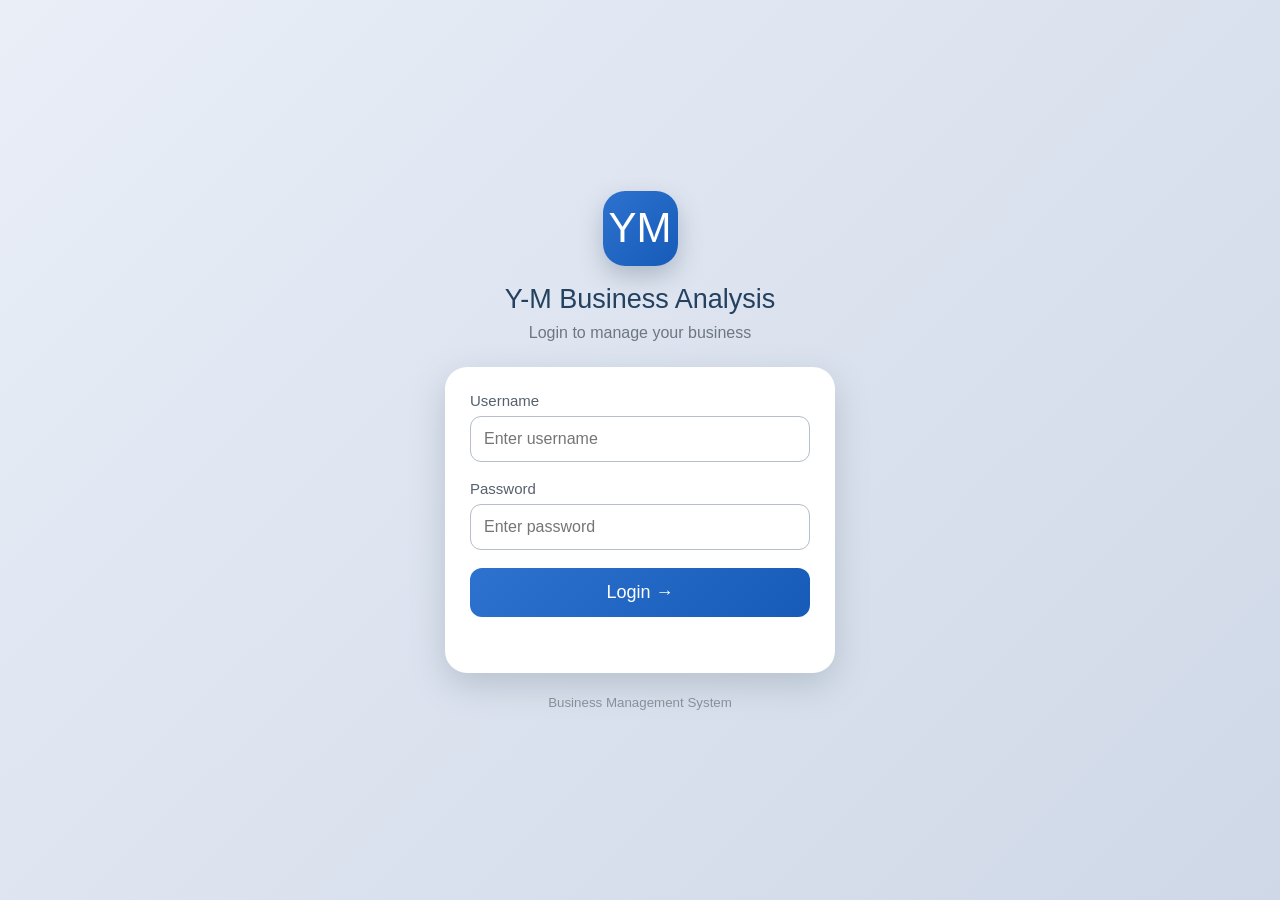
<file: index.html>
<!DOCTYPE html>
<html lang="en">
<head>
<meta charset="UTF-8">
<meta name="viewport" content="width=device-width, initial-scale=1.0">
<meta name="theme-color" content="#1762c2">
<title>Login - Y-M Business Analysis</title>
<link rel="manifest" href="manifest.json">
<link rel="stylesheet" href="style.css">
</head>
<body class="login-body">
<div class="login-page">
  <div class="login-logo">YM</div>
  <h1>Y-M Business Analysis</h1>
  <p>Login to manage your business</p>
  <form class="login-card" id="loginForm">
    <label>Username</label>
    <input type="text" id="username" placeholder="Enter username" autocomplete="username" required>
    <label>Password</label>
    <input type="password" id="password" placeholder="Enter password" autocomplete="current-password" required>
    <button type="submit" class="login-btn">Login →</button>
    <div id="loginError"></div>
  </form>
  <small>Business Management System</small>
</div>
<script src="app.js"></script>
</body>
</html>
</file>
<file: style.css>
*{box-sizing:border-box}body{margin:0;font-family:Arial,Helvetica,sans-serif;background:#d2d2d2;color:#3d4147}.app{width:min(100%,1220px);min-height:100vh;margin:auto;background:#e9eaec;box-shadow:0 0 12px #777;position:relative;overflow-x:hidden}.topbar{height:56px;background:linear-gradient(135deg,#286bc9,#165bb8);display:flex;align-items:center;padding:0 12px;color:#fff;box-shadow:0 2px 6px #aaa;position:sticky;top:0;z-index:20}.menu-btn{width:39px;height:39px;border:1px solid #b9d1fa;border-radius:7px;background:#1762c2;color:white;font-size:25px;line-height:30px}.menu-btn span{display:block;transform:scaleX(1.05)}.brand{font-size:21px;letter-spacing:.4px;margin-left:10px;border-left:2px solid #e7d431;padding-left:5px}.done{margin-left:auto;font-size:31px}.sidebar{position:fixed;z-index:100;top:0;left:0;width:275px;height:100vh;background:#f8f9fc;box-shadow:4px 0 18px #555;transform:translateX(-105%);transition:.25s;padding:15px}.sidebar.open{transform:translateX(0)}.side-head{display:flex;justify-content:space-between;align-items:center;border-bottom:1px solid #ddd;margin-bottom:15px}.side-head h2{color:#2164bf}.side-head button{border:0;background:none;font-size:32px}.sidebar a,.install-side{display:block;text-decoration:none;color:#41464e;padding:14px;border-radius:10px;margin:5px 0;font-size:17px;border:0;width:100%;text-align:left;background:none}.sidebar a:hover,.sidebar a.active,.install-side:hover{background:#dbe8fa;color:#155bb8}.overlay{position:fixed;inset:0;background:#0008;z-index:90;display:none}.overlay.show{display:block}.home-content,.page-content,.history-content{padding:10px 14px 75px}.action-row{display:flex;gap:10px;align-items:center}.primary-btn,.danger-btn,.submit-btn,.back-btn{border:0;border-radius:17px;padding:13px 18px;color:#fff;text-decoration:none;font-size:18px;letter-spacing:.3px;box-shadow:0 6px 12px #c4c4c4}.primary-btn,.submit-btn,.back-btn{background:linear-gradient(135deg,#2d72ce,#175bb8)}.danger-btn{background:linear-gradient(135deg,#df4c54,#d42d39)}.stats{display:grid;grid-template-columns:repeat(2,minmax(0,1fr));gap:18px;margin:12px 0 4px}.stat-card{background:linear-gradient(145deg,#fafafa,#e6e6e6);border:1px solid #d0d0d0;border-radius:17px;padding:16px 10px;min-height:110px;box-shadow:5px 8px 18px #bbb}.stat-card small{display:block;font-size:14px;color:#626871;margin-bottom:15px}.stat-card strong{display:block;font-size:22px;font-weight:500;margin-bottom:6px}.stat-card span{font-size:13px;color:#69717b}.profit strong{color:#188852}.discount strong{color:#c63e3e}.products-section h2,.page-content h1,.history-content h1{font-size:22px;font-weight:500;margin:5px 0}.products-box{background:#b8c8e1;border:1px solid #8194b0;border-radius:12px 12px 0 0;padding:7px;min-height:280px}.availability{text-align:center;color:#c43f46;font-size:13px;margin:2px 0 12px}.product-row{display:grid;grid-template-columns:1.1fr 1.3fr 1fr;background:linear-gradient(135deg,#337bd7,#1658b5);color:white;border-radius:8px;margin:7px 0;overflow:hidden}.product-row div{padding:5px 7px;border-right:1px solid #9ec3ff}.product-row div:last-child{border:0}.product-row small{display:block;font-size:9px;margin-bottom:7px}.product-row strong{font-size:18px;font-weight:400}.empty-state{text-align:center;color:#657083;padding:35px 10px}.fab{position:fixed;bottom:10px;left:50%;transform:translateX(-50%);text-decoration:none;color:#333;text-align:center;z-index:15}.fab b{display:flex;width:54px;height:54px;border-radius:50%;background:#ffb000;align-items:center;justify-content:center;font-size:31px;font-weight:300;box-shadow:0 3px 12px #999;margin:auto}.fab span{display:block;font-size:11px;margin-top:5px}.page-content{max-width:720px;margin:auto}.page-content h1{margin-left:0}.form-card{background:linear-gradient(145deg,#fafafa,#ececec);padding:18px 14px 46px;border-radius:18px;box-shadow:8px 13px 28px #c7c7c7;margin-top:4px}.form-card input,.form-card select{width:100%;height:38px;border:1px solid #9da5ae;border-radius:19px;background:#f4f4f4;margin-bottom:8px;padding:0 10px;font-size:18px;color:#555;outline:none}.submit-btn{display:block;margin:24px auto 0;font-size:19px}.back-btn{display:block;width:205px;text-align:center;margin:44px auto 0;border-radius:17px}.sell-info{display:flex;justify-content:space-between;align-items:center;margin:0 10px 15px}.sell-info label{display:block;color:#8a8f96;font-size:18px;margin-bottom:3px}.qty-control{display:flex;gap:13px;align-items:center;font-size:31px}.qty-control button{border:0;border-radius:17px;width:48px;height:34px;background:#2266bf;color:white;font-size:35px;line-height:20px}.price-preview{text-align:right}.price-preview strong{font-size:31px;font-weight:400}.history-content{max-width:850px;margin:auto}.history-card{background:#fff;border-radius:14px;padding:14px;margin:10px 0;box-shadow:0 4px 15px #c9c9c9;border-left:5px solid #2165bf}.history-card h3{margin:0 0 8px;font-weight:500}.history-grid{display:grid;grid-template-columns:repeat(2,1fr);gap:7px;font-size:14px}.history-grid span{color:#6c7480}.history-empty{background:#fff;border-radius:14px}.modal{display:none;position:fixed;inset:0;background:#0008;z-index:200;align-items:center;justify-content:center}.modal.show{display:flex}.modal-box{width:min(90%,420px);background:#fff;border-radius:18px;padding:22px;box-shadow:0 8px 30px #222}.modal-box h3{margin-top:0}.modal-box p{line-height:1.5;color:#69717b}.modal-box>div{display:flex;justify-content:flex-end;gap:10px;margin-top:20px}.cancel,.confirm{border:0;padding:10px 18px;border-radius:9px;font-size:15px}.cancel{background:#ddd}.confirm{background:#d93742;color:#fff}
@media(min-width:700px){.app{min-height:100vh}.home-content{max-width:1000px;margin:auto}.stats{grid-template-columns:repeat(4,1fr)}.stat-card{min-height:120px}.products-box{min-height:340px}.action-row{max-width:620px}.sidebar{position:absolute;height:100vh}.fab{position:absolute}.history-grid{grid-template-columns:repeat(3,1fr)}}
@media(max-width:430px){.brand{font-size:20px}.action-row{gap:9px}.primary-btn,.danger-btn{font-size:17px;padding:12px 11px}.stats{gap:16px 12px}.stat-card{padding:15px 10px}.products-box{min-height:300px}}

.remove-btn{background:linear-gradient(135deg,#e07b28,#c95d14);border-radius:17px;padding:13px 18px;color:#fff;text-decoration:none;font-size:18px;letter-spacing:.3px;box-shadow:0 6px 12px #c4c4c4}
.remove-submit{display:block;margin:24px auto 0;border:0;border-radius:17px;padding:13px 18px;background:linear-gradient(135deg,#e07b28,#c95d14);color:#fff;font-size:18px;box-shadow:0 6px 12px #c4c4c4}
.remove-choice{display:block;margin:14px 4px;font-size:16px;color:#59616b}.remove-choice input{width:auto;height:auto;margin-right:8px}.selected-product-info{background:#e5edf8;border-radius:10px;padding:10px;margin:2px 0 14px;color:#4b617a;font-size:14px}
.login-body{min-height:100vh;margin:0;font-family:Arial,Helvetica,sans-serif;background:linear-gradient(135deg,#e9eef7,#cfd8e7);display:flex;align-items:center;justify-content:center}.login-page{width:min(92%,420px);text-align:center;padding:30px 15px}.login-logo{width:75px;height:75px;border-radius:22px;margin:0 auto 18px;background:linear-gradient(135deg,#2d72ce,#175bb8);color:#fff;font-size:42px;display:flex;align-items:center;justify-content:center;box-shadow:0 10px 25px #aeb8c7}.login-page h1{font-size:27px;margin:0;color:#24415f;font-weight:500}.login-page>p{color:#6d7782;margin:9px 0 25px}.login-card{background:#fff;padding:25px;border-radius:22px;box-shadow:0 12px 35px #b7c0ce;text-align:left}.login-card label{display:block;margin:0 0 7px;color:#56616d;font-size:15px}.login-card input{width:100%;height:46px;border:1px solid #b5bec9;border-radius:11px;padding:0 13px;font-size:16px;margin-bottom:18px;outline:none}.login-card input:focus{border-color:#2165bf;box-shadow:0 0 0 3px #2165bf22}.login-btn{width:100%;border:0;border-radius:12px;background:linear-gradient(135deg,#2d72ce,#175bb8);color:#fff;padding:14px;font-size:18px}.login-page>small{display:block;color:#87909a;margin-top:22px}.login-card #loginError{color:#cf3541;text-align:center;margin-top:13px;min-height:18px;font-size:14px}
@media(max-width:520px){.action-row{flex-wrap:wrap}.primary-btn,.remove-btn,.danger-btn{flex:1;text-align:center;white-space:nowrap;font-size:15px;padding:12px 8px}}
.product-row{grid-template-columns:42px 1.1fr 1.3fr 1fr}.product-no{display:flex;align-items:center;justify-content:center;border-right:1px solid #9ec3ff;font-weight:bold}.history-title-row{display:flex;justify-content:space-between;align-items:center;gap:10px;margin-bottom:12px}.history-title-row h1{margin:0}.history-head{display:flex;justify-content:space-between;align-items:flex-start}.history-head h3{margin:0 0 4px}.history-head small{color:#777}.delete-history{border:0;background:#df3540;color:#fff;border-radius:50%;width:34px;height:34px;font-size:22px}.view-receipt{border:0;background:#2165bf;color:#fff;border-radius:10px;padding:9px 14px;margin-top:12px;font-size:15px}.qty-input-direct{width:58px!important;height:38px!important;border:0!important;border-radius:10px!important;background:#fff!important;text-align:center;font-size:22px!important;margin:0!important;padding:0!important}.chart-card{background:#fff;border-radius:18px;padding:12px;margin:14px 0;box-shadow:6px 10px 22px #c4c4c4}.chart-card canvas{display:block;width:100%;height:300px}.analytics-content{max-width:900px;margin:auto;padding:10px 14px 60px}.receipt-modal-box{width:min(92%,430px);max-height:90vh;overflow:auto;background:#fff;border-radius:18px;padding:18px;box-shadow:0 10px 35px #222}.receipt{font-family:Arial,sans-serif;border:1px dashed #777;padding:18px;background:#fff}.receipt-brand{text-align:center;font-size:21px;font-weight:bold;color:#2165bf}.receipt-title{text-align:center;margin:5px 0 15px;font-weight:bold}.receipt-line,.receipt-total{display:flex;justify-content:space-between;gap:10px;padding:7px 0;border-bottom:1px dashed #ddd;font-size:14px}.receipt-total{font-size:19px;border-bottom:2px solid #333;border-top:2px solid #333;margin-top:7px}.receipt p{text-align:center;font-size:13px;color:#777;margin-bottom:0}.receipt-actions{display:flex;gap:10px;justify-content:flex-end;margin-top:15px}.share-btn{border:0;background:#2165bf;color:#fff;padding:11px 16px;border-radius:10px;font-size:15px}.history-card .view-receipt{width:auto}.modal{align-items:center;justify-content:center}@media(max-width:520px){.history-title-row{align-items:flex-start;flex-direction:column}.history-title-row .danger-btn{width:100%}.product-row{grid-template-columns:30px 1.1fr 1.2fr .9fr}.product-row strong{font-size:15px}.chart-card canvas{height:260px}}

.print-btn{border:0;background:#3f4954;color:#fff;padding:11px 16px;border-radius:10px;font-size:15px}.chart-history-btn{display:inline-block;margin:10px 0 2px;text-decoration:none;background:#2165bf;color:#fff;padding:9px 15px;border-radius:10px}.analysis-history-row{display:flex;justify-content:space-between;background:#fff;padding:13px 15px;border-radius:10px;margin:7px 0;box-shadow:0 3px 10px #ccc}.date-chart-card{background:#fff;border-radius:18px;padding:12px;box-shadow:6px 10px 22px #c4c4c4}.date-chart-card canvas{width:100%;height:330px;display:block}.analysis-history-list{margin-top:15px}
.price-preview small{display:block;color:#69717b;font-size:12px;margin-top:3px}.analysis-history-row{display:flex;justify-content:space-between;align-items:center;gap:12px;background:#fff;border-radius:12px;padding:12px 14px;margin:8px 0;box-shadow:0 3px 10px #d0d0d0}.analysis-history-row b{display:block;font-size:14px}.analysis-history-row small{display:block;color:#737b85;margin-top:4px}.analysis-history-row>span{font-weight:bold;color:#2165bf;white-space:nowrap}
</file>
